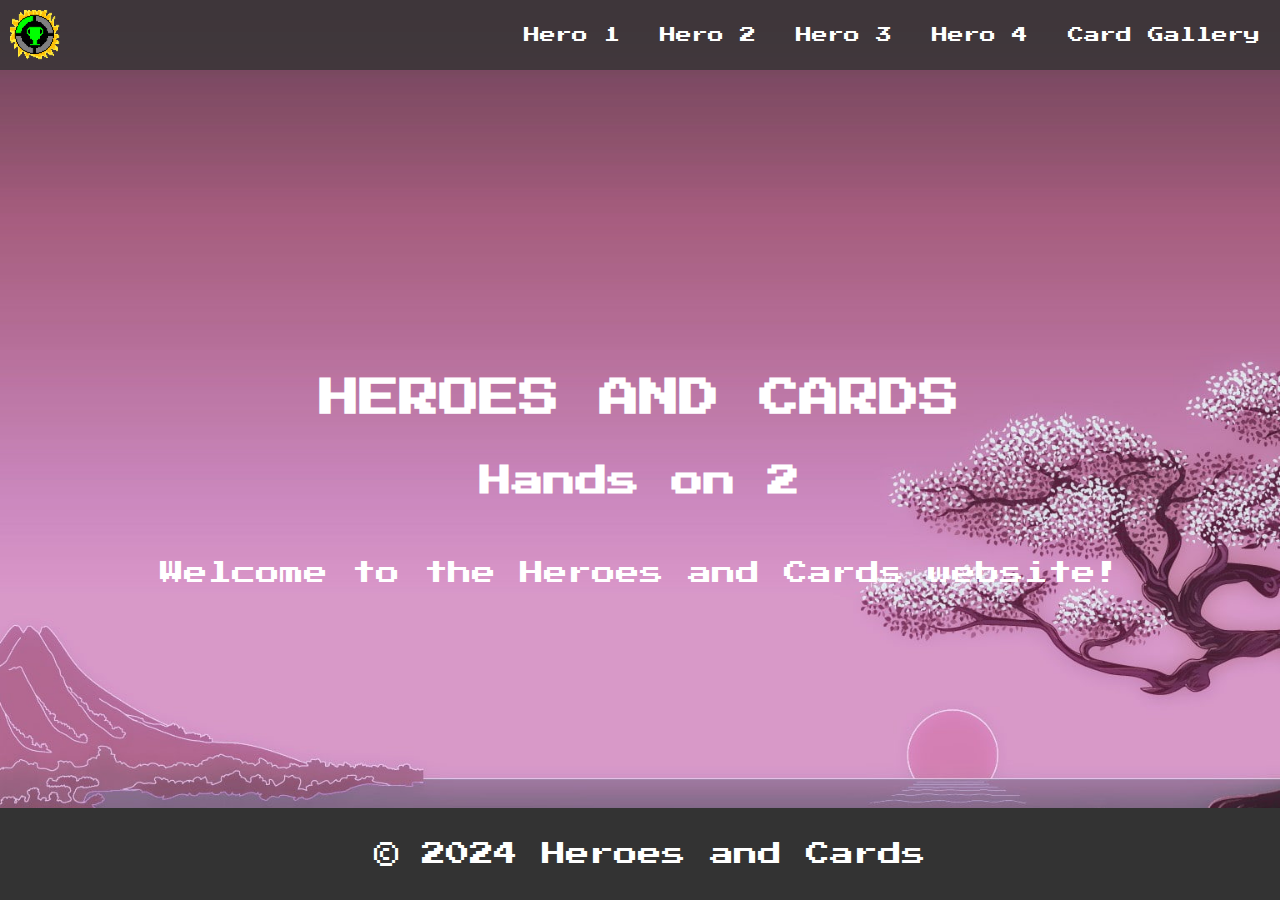
<file: index.html>
<!DOCTYPE html>
<html lang="en">
<head>
    <meta charset="UTF-8">
    <meta name="viewport" content="width=device-width, initial-scale=1.0">
    <title>Heroes and Cards - Hands on 2</title>
    <link rel="stylesheet" href="/assets/css/style.css">
    <link href="https://fonts.googleapis.com/css2?family=Press+Start+2P&display=swap" rel="stylesheet">
</head>
<body class="homepage">
    <header>
        <div class="logo-placeholder"><img src="/assets/img/LOGO.png" alt="LOGO"></div>
        <nav>
            <ul>
                <li><a href="/pages/page1/index.html">Hero 1</a></li>
                <li><a href="/pages/page2/index.html">Hero 2</a></li>
                <li><a href="/pages/page3/index.html">Hero 3</a></li>
                <li><a href="/pages/page4/index.html">Hero 4</a></li>
                <li><a href="/pages/page5/index.html">Card Gallery</a></li>
            </ul>
        </nav>
    </header>
    <div class="content">
        <h1>HEROES AND CARDS</h1>
        <h2>Hands on 2</h2>
        <p>Welcome to the Heroes and Cards website!</p>
    </div>
    <footer>
        <p>&copy; 2024 Heroes and Cards</p>
    </footer>
</body>
</html>
</file>
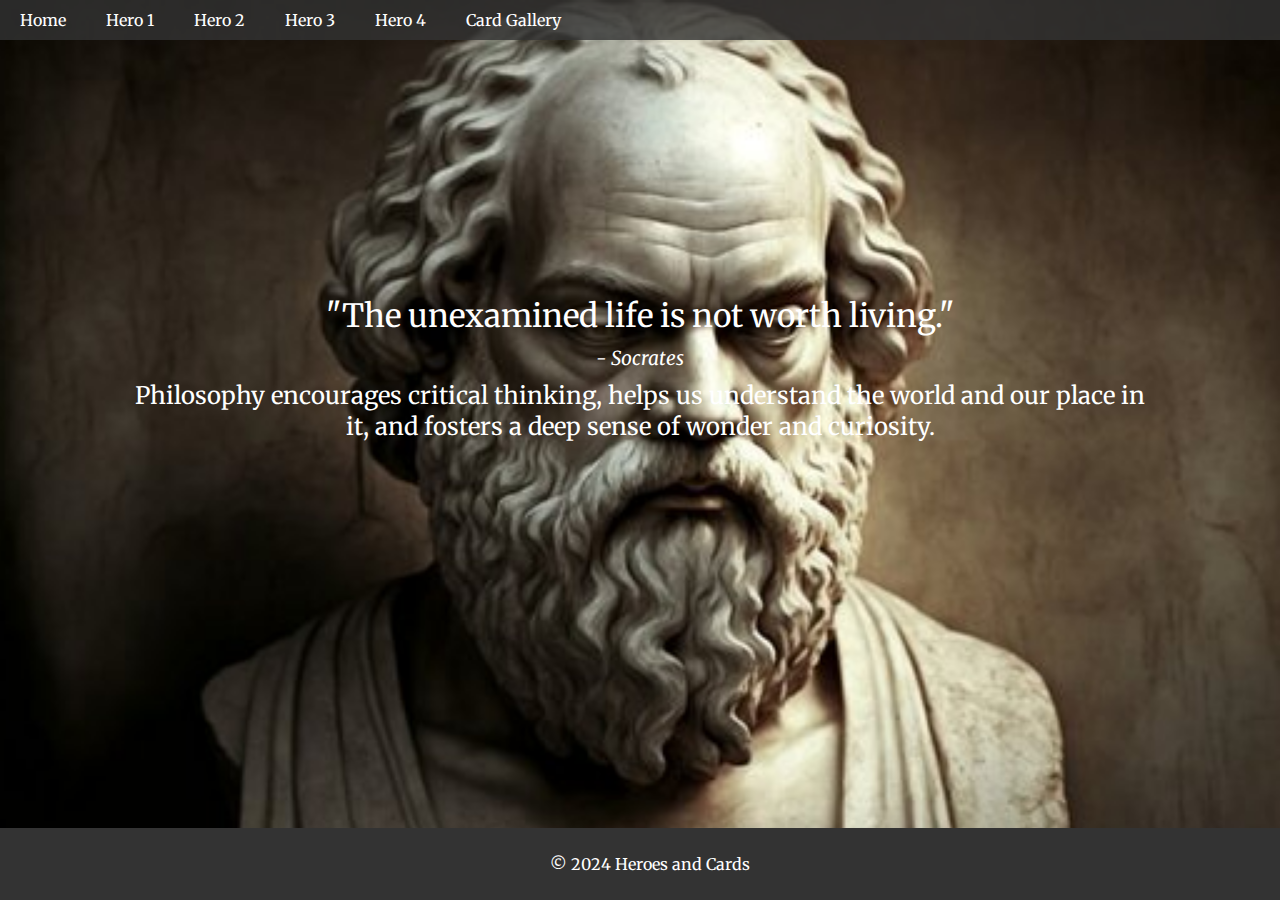
<file: pages/page1/index.html>
<!DOCTYPE html>
<html lang="en">
<head>
    <meta charset="UTF-8">
    <meta name="viewport" content="width=device-width, initial-scale=1.0">
    <title>Hero 1 - Philosophy</title>
    <link rel="stylesheet" href="/pages/page1/assets/css/style.css">
    <link href="https://fonts.googleapis.com/css2?family=Merriweather&display=swap" rel="stylesheet">
</head>
<body class="hero1">
    <header>
        <nav>
            <ul>
                <li><a href="/index.html">Home</a></li>
                <li><a href="/pages/page2/index.html">Hero 1</a></li>
                <li><a href="/pages/page3/index.html">Hero 2</a></li>
                <li><a href="/pages/page4/index.html">Hero 3</a></li>
                <li><a href="/pages/page5/index.html">Hero 4</a></li>
                <li><a href="gallery.html">Card Gallery</a></li>
            </ul>
        </nav>
    </header>
    <div class="content">
        <blockquote>
            <p>"The unexamined life is not worth living."</p>
            <cite>- Socrates</cite>
        </blockquote>
        <p class="importance">Philosophy encourages critical thinking, helps us understand the world and our place in it, and fosters a deep sense of wonder and curiosity.</p>
    </div>
    <footer>
        <p>&copy; 2024 Heroes and Cards</p>
    </footer>
</body>
</html>
</file>
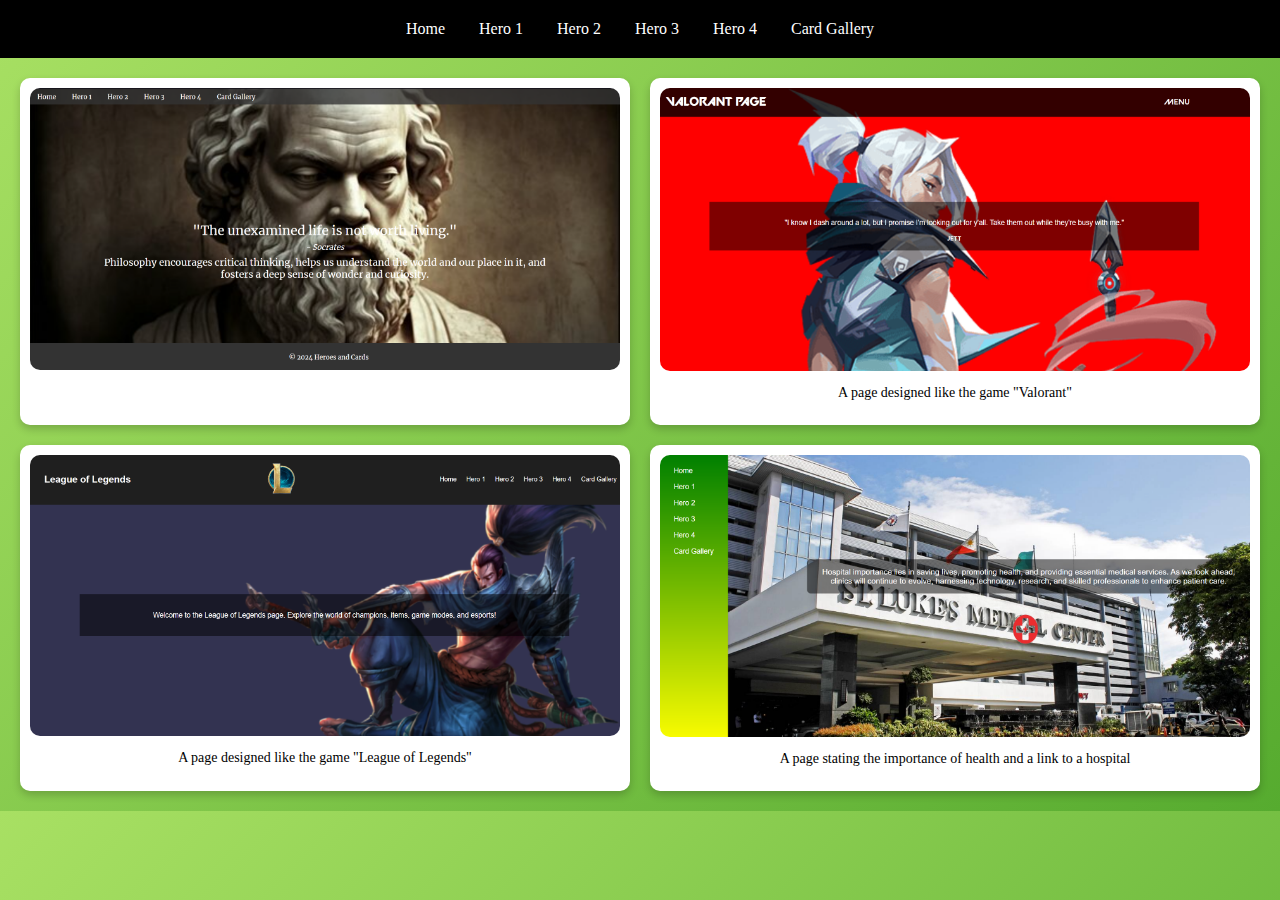
<file: pages/page5/index.html>
<!DOCTYPE html>
<html lang="en">
<head>
    <meta charset="UTF-8">
    <meta name="viewport" content="width=device-width, initial-scale=1.0">
    <title>Pixelated Game Theme Website</title>
    <link rel="stylesheet" href="/pages/page5/assets/css/style.css">
</head>
<body>
    <header>
        <nav>
            <a href="/index.html">Home</a>
            <a href="/pages/page1/index.html">Hero 1</a>
            <a href="/pages/page2/index.html">Hero 2</a>
            <a href="/pages/page3/index.html">Hero 3</a>
            <a href="/pages/page4/index.html">Hero 4</a>
            <a href="/pages/card_gallery.html">Card Gallery</a>
        </nav>
    </header>
    <main>
        <section class="image-gallery">
            <div class="image-card">
                <img src="/assets/img/hero1.png" alt="Image 1">
                <pA page stating the importance of Philisophy</p>
            </div>
            <div class="image-card">
                <img src="/assets/img/hero2.png" alt="Image 2">
                <p>A page designed like the game "Valorant"</p>
            </div>
            <div class="image-card">
                <img src="/assets/img/hero3.png" alt="Image 3">
                <p>A page designed like the game "League of Legends"</p>
            </div>
            <div class="image-card">
                <img src="/assets/img/hero4.png" alt="Image 4">
                <p>A page stating the importance of health and a link to a hospital</p>
            </div>
        </section>
    </main>
</body>
</html>
</file>
<file: assets/css/style.css>
body {
    font-family: 'Press Start 2P', cursive;
    margin: 0;
    padding: 0;
    color: #fff;
    background: url('/assets/img/background.jpg') no-repeat center center fixed;
    background-size: cover;
}

header {
    background-color: rgba(51, 51, 51, 0.8);
    padding: 10px;
    display: flex;
    align-items: center;
    justify-content: space-between;
}

header .logo-placeholder {
    width: 50px;
    height: 50px;
    margin-right: 20px;
    transition: transform 0.3s ease;
}

header .logo-placeholder img {
    width: 100%;
    height: 100%;
}

header .logo-placeholder:hover {
    transform: scale(1.2) rotate(360deg);
}

header nav ul {
    list-style: none;
    padding: 0;
    margin: 0;
    display: flex;
    justify-content: flex-end;
    gap: 20px;
}

header nav ul li {
    margin: 0;
}

header nav ul li a {
    color: #fff;
    text-decoration: none;
    padding: 10px;
    transition: background-color 0.3s ease, color 0.3s ease;
}

header nav ul li a:hover,
header nav ul li a:focus {
    background-color: #fff;
    color: #333;
}

footer {
    background-color: #333;
    color: #fff;
    text-align: center;
    padding: 10px;
    position: fixed;
    bottom: 0;
    width: 100%;
}

main {
    padding: 20px;
}

h1 {
    font-size: 2.5rem;
    margin-bottom: 20px;
    text-align: center;
}

h2 {
    font-size: 2rem;
    margin-bottom: 40px;
    text-align: center;
}

p {
    font-size: 1.5rem;
    text-align: center;
}

.homepage .content {
    display: flex;
    flex-direction: column;
    align-items: center;
    justify-content: center;
    height: calc(100vh - 80px);
}

.homepage h1 {
    font-size:
</file>
<file: pages/page1/assets/css/style.css>
/* General Styles */
body {
    font-family: 'Merriweather', serif;
    margin: 0;
    padding: 0;
    color: #fff;
    background: url('/pages/page1/assets/background.jpg') no-repeat center center fixed; 
    background-size: cover;
}

header {
    background-color: rgba(51, 51, 51, 0.8);
    padding: 10px;
    display: flex;
    align-items: center;
    justify-content: space-between;
}

header nav ul {
    list-style: none;
    padding: 0;
    margin: 0;
    display: flex;
    justify-content: flex-end;
    gap: 20px;
}

header nav ul li {
    margin: 0;
}

header nav ul li a {
    color: #fff;
    text-decoration: none;
    padding: 10px;
    transition: background-color 0.3s ease, color 0.3s ease;
}

header nav ul li a:hover,
header nav ul li a:focus {
    background-color: #fff;
    color: #333;
}

footer {
    background-color: #333;
    color: #fff;
    text-align: center;
    padding: 10px;
    position: fixed;
    bottom: 0;
    width: 100%;
}

main {
    padding: 20px;
}

blockquote {
    font-size: 2rem;
    text-align: center;
    margin: 20% auto 10px;
    max-width: 80%;
}

blockquote p {
    margin: 0;
}

blockquote cite {
    display: block;
    margin-top: 10px;
    font-size: 1.2rem;
}

p.importance {
    font-size: 1.5rem;
    text-align: center;
    margin: 10px auto;
    max-width: 80%;
}

@keyframes spin {
    from {
        transform: rotate(0deg);
    }
    to {
        transform: rotate(360deg);
    }
}

header .logo-placeholder:hover {
    animation: spin 1s linear infinite;
}
</file>
<file: pages/page5/assets/css/style.css>
body {
    font-family: 'Press Start 2P', cursive;
    background: linear-gradient(135deg, #a8e063, #56ab2f);
    margin: 0;
    padding: 0;
}

header {
    background-color: black;
    padding: 20px 0;
    text-align: center;
}

nav a {
    color: white;
    text-decoration: none;
    margin: 0 15px;
    font-size: 16px;
}

nav a:hover {
    color: yellow;
}

.image-gallery {
    display: grid;
    grid-template-columns: 1fr 1fr;
    gap: 20px;
    padding: 20px;
}

.image-card {
    background: white;
    border-radius: 10px;
    box-shadow: 0 4px 8px rgba(0, 0, 0, 0.2);
    padding: 10px;
    text-align: center;
    max-width: 100%;
}

.image-card img {
    border-radius: 10px;
    max-width: 100%;
    height: auto;
}

.image-card p {
    font-size: 14px;
    margin-top: 10px;
}

@import url('https://fonts.googleapis.com/css2?family=Press+Start+2P&display=swap');
</file>
